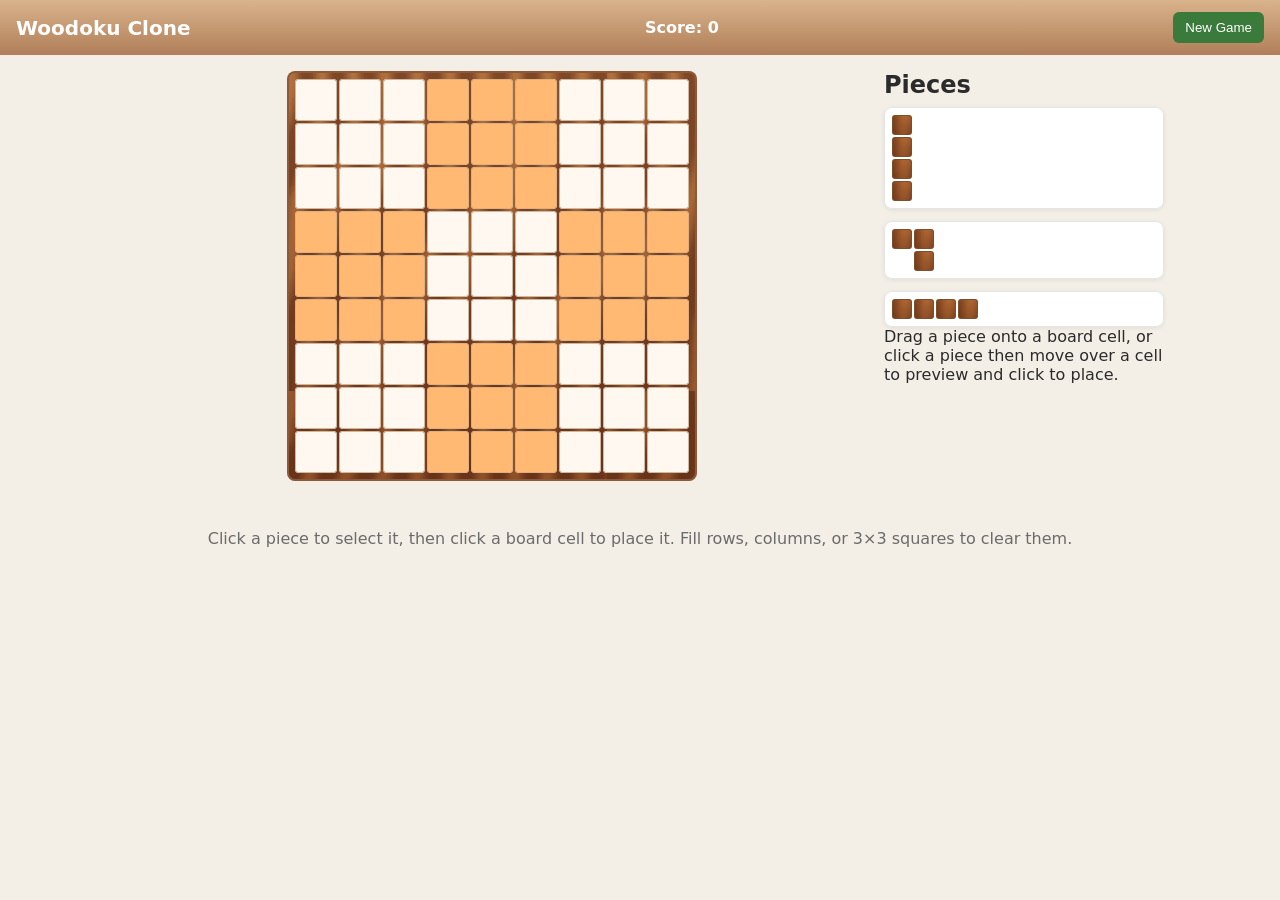
<file: index.html>
<!DOCTYPE html>
<html lang="en">
  <head>
    <meta charset="utf-8" />
    <meta name="viewport" content="width=device-width, initial-scale=1" />
    <title>Woodoku Clone</title>
    <link rel="stylesheet" href="styles.css" />
  </head>
  <body>
    <header class="topbar">
      <h1>Woodoku Clone</h1>
      <div class="scoreboard">Score: <span id="score">0</span></div>
      <button id="resetBtn" class="btn" aria-label="Start a new game">New Game</button>
    </header>

    <main class="layout">
      <section class="board-section">
        <div id="board" class="board" role="grid" aria-label="9x9 board"></div>
      </section>
      <aside class="tray-section">
        <h2>Pieces</h2>
        <div id="tray" class="tray" aria-label="Available pieces"></div>
        <div id="status" class="status" role="status" aria-live="polite"></div>
      </aside>
    </main>

    <footer class="footer">
      <p>Click a piece to select it, then click a board cell to place it. Fill rows, columns, or 3×3 squares to clear them.</p>
    </footer>

    <script src="script.js" defer></script>
  </body>
</html>
</file>
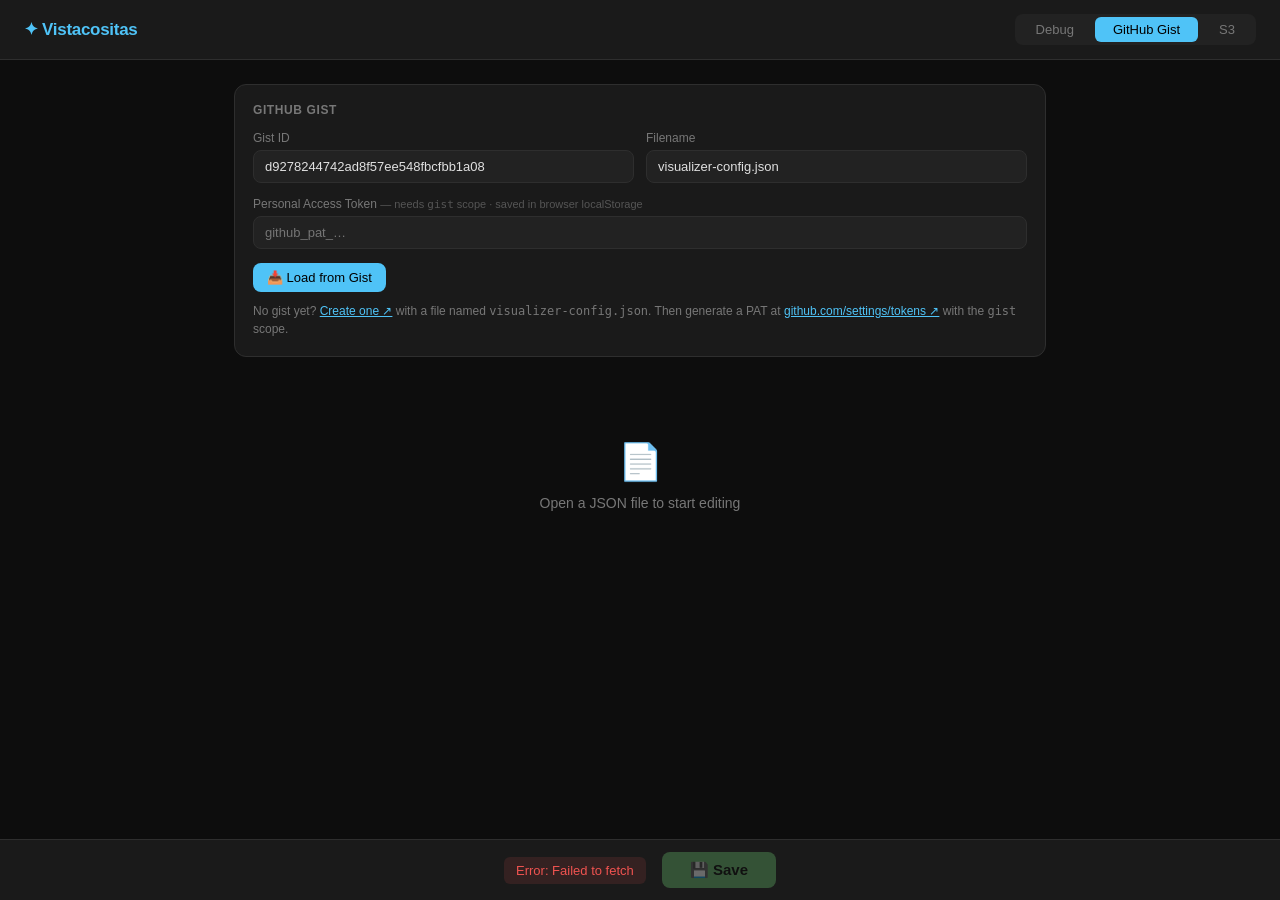
<file: config-editor.html>
<!DOCTYPE html>
<html lang="en">
<head>
  <meta charset="UTF-8">
  <meta name="viewport" content="width=device-width, initial-scale=1.0">
  <title>Vistacositas Config Editor</title>
  <style>
    :root {
      --bg: #0d0d0d;
      --surface: #1a1a1a;
      --surface2: #222;
      --border: #2e2e2e;
      --border-hover: #444;
      --text: #e0e0e0;
      --muted: #777;
      --accent: #4fc3f7;
      --accent-hover: #81d4fa;
      --danger: #ef5350;
      --success: #66bb6a;
      --high: #FF5252;
      --medium: #FFD740;
      --low: #69F0AE;
    }

    * { box-sizing: border-box; margin: 0; padding: 0; }

    body {
      background: var(--bg);
      color: var(--text);
      font-family: -apple-system, BlinkMacSystemFont, 'Segoe UI', Roboto, sans-serif;
      font-size: 14px;
      min-height: 100vh;
      padding-bottom: 72px;
    }

    /* ── Header ── */
    header {
      background: var(--surface);
      border-bottom: 1px solid var(--border);
      padding: 14px 24px;
      display: flex; align-items: center; justify-content: space-between;
      position: sticky; top: 0; z-index: 20;
    }
    .logo { font-size: 17px; font-weight: 700; color: var(--accent); letter-spacing: -0.3px; }
    .mode-toggle { display: flex; background: var(--surface2); border-radius: 8px; padding: 3px; gap: 3px; }
    .mode-btn {
      padding: 5px 18px; border-radius: 6px; border: none; cursor: pointer;
      font-size: 13px; font-weight: 500; transition: all .15s;
      background: transparent; color: var(--muted);
    }
    .mode-btn.active { background: var(--accent); color: #000; }

    /* ── Layout ── */
    .container { max-width: 860px; margin: 0 auto; padding: 24px; }

    /* ── Controls ── */
    .controls-bar {
      display: flex; align-items: center; gap: 12px;
      padding: 14px 16px;
      background: var(--surface); border: 1px solid var(--border); border-radius: 12px;
      margin-bottom: 20px; flex-wrap: wrap;
    }
    .filename { font-size: 13px; color: var(--muted); }

    /* ── Config panels ── */
    .config-panel {
      background: var(--surface); border: 1px solid var(--border); border-radius: 12px;
      padding: 18px; margin-bottom: 20px; display: flex; flex-direction: column; gap: 14px;
    }
    .two-col { display: grid; grid-template-columns: 1fr 1fr; gap: 12px; }

    /* ── URL display box ── */
    .url-box {
      display: flex; align-items: center; gap: 8px;
      background: var(--surface2); border: 1px solid var(--border); border-radius: 8px;
      padding: 8px 12px;
    }
    .url-box code { font-size: 12px; color: var(--accent); flex: 1; word-break: break-all; font-family: 'SF Mono', 'Fira Code', monospace; }
    .url-label { font-size: 11px; color: var(--muted); white-space: nowrap; }

    /* ── Buttons ── */
    .btn {
      display: inline-flex; align-items: center; gap: 6px;
      padding: 7px 14px; border-radius: 8px; border: none; cursor: pointer;
      font-size: 13px; font-weight: 500; transition: all .15s; white-space: nowrap;
    }
    .btn:disabled { opacity: .35; cursor: not-allowed; }
    .btn-primary { background: var(--accent); color: #000; }
    .btn-primary:hover:not(:disabled) { background: var(--accent-hover); }
    .btn-ghost { background: transparent; color: var(--text); border: 1px solid var(--border); }
    .btn-ghost:hover:not(:disabled) { border-color: var(--border-hover); background: var(--surface2); }
    .btn-danger-ghost { background: transparent; color: var(--danger); border: 1px solid transparent; }
    .btn-danger-ghost:hover { border-color: var(--danger); }
    .btn-save { background: var(--success); color: #000; padding: 9px 28px; font-size: 15px; font-weight: 600; }
    .btn-save:hover:not(:disabled) { background: #81c784; }
    .btn-sm { padding: 5px 10px; font-size: 12px; }
    .btn-copy { padding: 4px 10px; font-size: 12px; background: var(--surface); border: 1px solid var(--border); border-radius: 6px; cursor: pointer; color: var(--muted); }
    .btn-copy:hover { color: var(--text); }

    /* ── Settings accordion ── */
    .accordion {
      background: var(--surface); border: 1px solid var(--border); border-radius: 12px;
      overflow: hidden; margin-bottom: 20px;
    }
    .accordion-trigger {
      width: 100%; padding: 13px 16px; background: none; border: none; color: var(--text);
      font-size: 13px; font-weight: 600; cursor: pointer;
      display: flex; align-items: center; justify-content: space-between; text-align: left;
    }
    .accordion-trigger:hover { background: var(--surface2); }
    .accordion-body { display: none; padding: 16px; border-top: 1px solid var(--border); gap: 16px; flex-direction: column; }
    .accordion-body.open { display: flex; }

    /* ── Section header ── */
    .section-header { display: flex; align-items: center; justify-content: space-between; margin-bottom: 14px; }
    .section-label { font-size: 12px; font-weight: 700; text-transform: uppercase; letter-spacing: .6px; color: var(--muted); }
    .count-badge { background: var(--surface2); color: var(--muted); font-size: 12px; padding: 1px 8px; border-radius: 10px; margin-left: 8px; }

    /* ── Item cards ── */
    .items-list { display: flex; flex-direction: column; gap: 10px; }
    .item-card { border-radius: 12px; border: 1px solid var(--border); overflow: hidden; transition: border-color .15s; }
    .item-card:hover { border-color: var(--border-hover); }
    .item-card.disabled { opacity: .4; }
    .item-card.disabled:hover { border-color: var(--border); }
    .card-meta {
      display: flex; align-items: center; gap: 8px; padding: 9px 12px;
      background: rgba(0,0,0,.4); border-bottom: 1px solid var(--border);
      flex-wrap: wrap;
    }
    .type-pill { padding: 2px 9px; border-radius: 4px; font-size: 11px; font-weight: 700; text-transform: uppercase; letter-spacing: .4px; flex-shrink: 0; }
    .pill-image    { background: #0d3460; color: #90caf9; }
    .pill-reminder { background: #2d0d4e; color: #ce93d8; }
    .pill-timer    { background: #3e1000; color: #ffab91; }
    .meta-info { display: flex; gap: 10px; color: var(--muted); font-size: 12px; align-items: center; flex-wrap: wrap; }
    .swatch { width: 12px; height: 12px; border-radius: 3px; border: 1px solid #444; flex-shrink: 0; }
    .card-actions { margin-left: auto; display: flex; gap: 4px; flex-wrap: wrap; }
    @media (max-width: 500px) {
      .card-actions { margin-left: 0; width: 100%; justify-content: flex-end; padding-top: 4px; }
    }

    /* ── Previews ── */
    .preview-reminder { padding: 18px 20px; display: flex; flex-direction: column; gap: 8px; }
    .priority-tag { display: inline-block; padding: 2px 10px; border-radius: 4px; font-size: 11px; font-weight: 700; width: fit-content; }
    .preview-title { font-size: 24px; font-weight: 700; color: #fff; line-height: 1.2; }
    .preview-body  { font-size: 15px; color: #bbb; }
    .preview-image { position: relative; height: 150px; background: #111; overflow: hidden; }
    .preview-image img { width: 100%; height: 100%; object-fit: cover; display: block; }
    .img-placeholder { width: 100%; height: 100%; display: flex; align-items: center; justify-content: center; color: var(--muted); font-size: 13px; }
    .img-caption { position: absolute; bottom: 0; left: 0; right: 0; padding: 10px 14px; background: linear-gradient(transparent, rgba(0,0,0,.75)); color: #fff; font-size: 13px; }
    .preview-timer { padding: 18px 20px; display: flex; flex-direction: column; align-items: center; gap: 6px; }
    .timer-label  { font-size: 14px; color: #bbb; }
    .timer-clock  { font-size: 38px; font-weight: 700; font-family: 'SF Mono', 'Fira Code', monospace; color: #fff; }
    .timer-target { font-size: 11px; color: var(--muted); margin-top: 2px; }

    /* ── Empty / no-file ── */
    .empty    { text-align: center; padding: 56px 24px; color: var(--muted); }
    .empty-icon { font-size: 36px; margin-bottom: 12px; }
    .no-file  { text-align: center; padding: 64px 24px; color: var(--muted); }

    /* ── Forms ── */
    .form-group { display: flex; flex-direction: column; gap: 5px; }
    .form-row   { display: grid; grid-template-columns: 1fr 1fr; gap: 14px; }
    label { font-size: 12px; font-weight: 500; color: var(--muted); }
    .hint { font-size: 11px; color: #555; font-weight: 400; }

    input[type=text], input[type=url], input[type=number], input[type=password],
    input[type=datetime-local], textarea, select {
      background: var(--surface2); border: 1px solid var(--border); color: var(--text);
      border-radius: 8px; padding: 8px 11px; font-size: 13px; outline: none;
      font-family: inherit; transition: border-color .15s; width: 100%;
    }
    input:focus, textarea:focus, select:focus { border-color: var(--accent); }
    textarea { resize: vertical; min-height: 72px; }
    select option { background: var(--surface); }
    .color-row { display: flex; gap: 8px; align-items: center; }
    input[type=color] { width: 36px; height: 36px; padding: 2px 3px; border-radius: 8px; cursor: pointer; border: 1px solid var(--border); background: var(--surface2); flex-shrink: 0; }
    .color-row input[type=text] { flex: 1; }
    .checkbox-label { display: flex; align-items: center; gap: 8px; cursor: pointer; color: var(--text); font-size: 13px; }
    input[type=checkbox] { width: 15px; height: 15px; cursor: pointer; accent-color: var(--accent); }
    .small-hint { font-size: 12px; color: var(--muted); line-height: 1.5; }
    .small-hint a { color: var(--accent); }

    /* ── Emoji picker ── */
    .emoji-trigger {
      background: none; border: none; cursor: pointer; font-size: 15px;
      padding: 0 4px; opacity: .6; transition: opacity .15s; line-height: 1;
    }
    .emoji-trigger:hover { opacity: 1; }
    .label-row { display: flex; align-items: center; gap: 6px; }
    .emoji-popup {
      display: none; position: fixed; z-index: 200;
      background: var(--surface); border: 1px solid var(--border-hover);
      border-radius: 12px; box-shadow: 0 8px 32px rgba(0,0,0,.6);
      width: 320px; overflow: hidden;
    }
    .emoji-popup.open { display: block; }
    .emoji-tabs { display: flex; overflow-x: auto; border-bottom: 1px solid var(--border); padding: 4px 6px; gap: 2px; scrollbar-width: none; }
    .emoji-tabs::-webkit-scrollbar { display: none; }
    .emoji-tab { background: none; border: none; cursor: pointer; font-size: 18px; padding: 5px 7px; border-radius: 6px; opacity: .5; transition: all .1s; flex-shrink: 0; }
    .emoji-tab:hover { opacity: 1; background: var(--surface2); }
    .emoji-tab.active { opacity: 1; background: var(--surface2); }
    .emoji-grid { display: grid; grid-template-columns: repeat(8, 1fr); gap: 2px; padding: 8px; max-height: 220px; overflow-y: auto; }
    .emoji-btn { background: none; border: none; cursor: pointer; font-size: 20px; padding: 5px; border-radius: 6px; text-align: center; transition: background .1s; line-height: 1; }
    .emoji-btn:hover { background: var(--surface2); }

    /* ── Modal ── */
    .overlay { display: none; position: fixed; inset: 0; background: rgba(0,0,0,.65); z-index: 100; align-items: center; justify-content: center; padding: 20px; }
    .overlay.open { display: flex; }
    .modal { background: var(--surface); border-radius: 16px; border: 1px solid var(--border); width: 100%; max-width: 520px; max-height: 92vh; overflow-y: auto; display: flex; flex-direction: column; }
    .modal-sm { max-width: 340px; }
    .modal-head { padding: 18px 20px 14px; border-bottom: 1px solid var(--border); display: flex; align-items: center; justify-content: space-between; }
    .modal-head h2 { font-size: 15px; font-weight: 600; }
    .btn-close { background: none; border: none; color: var(--muted); cursor: pointer; font-size: 18px; line-height: 1; padding: 2px 4px; }
    .btn-close:hover { color: var(--text); }
    .modal-body { padding: 20px; display: flex; flex-direction: column; gap: 14px; flex: 1; }
    .modal-foot { padding: 14px 20px; border-top: 1px solid var(--border); display: flex; justify-content: flex-end; gap: 10px; }
    .type-picker { display: flex; flex-direction: column; gap: 8px; }
    .type-option { display: flex; align-items: center; gap: 14px; padding: 14px 16px; border-radius: 10px; border: 1px solid var(--border); background: var(--surface2); cursor: pointer; transition: all .15s; }
    .type-option:hover { border-color: var(--accent); background: #1a2a33; }
    .type-option-icon  { font-size: 22px; }
    .type-option-label { font-size: 14px; font-weight: 600; }
    .type-option-desc  { font-size: 12px; color: var(--muted); margin-top: 1px; }

    /* ── Save bar ── */
    .save-bar { position: fixed; bottom: 0; left: 0; right: 0; background: var(--surface); border-top: 1px solid var(--border); padding: 12px 24px; display: flex; align-items: center; justify-content: center; gap: 16px; z-index: 20; }
    .status-msg { font-size: 13px; padding: 6px 12px; border-radius: 6px; }
    .status-success { background: rgba(102,187,106,.12); color: var(--success); }
    .status-error   { background: rgba(239,83,80,.12);  color: var(--danger); }
    .status-info    { background: rgba(79,195,247,.12); color: var(--accent); }
    .unsaved-badge { font-size: 13px; color: #ffb300; background: rgba(255,179,0,.12); padding: 6px 12px; border-radius: 6px; display: none; }
    .unsaved-badge.visible { display: inline-block; }
  </style>
</head>
<body>

<header>
  <span class="logo">✦ Vistacositas</span>
  <div class="mode-toggle">
    <button class="mode-btn active" id="btn-debug"      onclick="setMode('debug')">Debug</button>
    <button class="mode-btn"        id="btn-gist"       onclick="setMode('gist')">GitHub Gist</button>
    <button class="mode-btn"        id="btn-s3"         onclick="setMode('s3')">S3</button>
  </div>
</header>

<div class="container">

  <!-- Debug controls -->
  <div class="controls-bar" id="debug-controls">
    <button class="btn btn-primary" onclick="loadLocalFile()">📂 Open JSON file</button>
    <span class="filename" id="debug-filename">No file selected</span>
  </div>

  <!-- Gist controls -->
  <div id="gist-controls" style="display:none">
    <div class="config-panel">
      <div class="section-label">GitHub Gist</div>
      <div class="two-col">
        <div class="form-group">
          <label>Gist ID</label>
          <input type="text" id="gist-id" placeholder="e.g. a1b2c3d4e5f6…" oninput="saveGistPrefs()">
        </div>
        <div class="form-group">
          <label>Filename</label>
          <input type="text" id="gist-filename" placeholder="visualizer-config.json" oninput="saveGistPrefs()">
        </div>
      </div>
      <div class="form-group">
        <label>Personal Access Token <span class="hint">— needs <code>gist</code> scope · saved in browser localStorage</span></label>
        <input type="password" id="gist-pat" placeholder="github_pat_…" autocomplete="new-password" oninput="saveGistPrefs()">
      </div>
      <div style="display:flex; gap:10px; align-items:center; flex-wrap:wrap">
        <button class="btn btn-primary" onclick="loadGist()">📥 Load from Gist</button>
        <span class="small-hint">
          No gist yet?
          <a href="https://gist.github.com" target="_blank">Create one ↗</a> with a file named <code>visualizer-config.json</code>.
          Then generate a PAT at
          <a href="https://github.com/settings/tokens/new?scopes=gist" target="_blank">github.com/settings/tokens ↗</a>
          with the <code>gist</code> scope.
        </span>
      </div>
      <!-- Raw URL (shown after load) -->
      <div id="gist-url-row" style="display:none">
        <label style="margin-bottom:6px;display:block">App config URL — paste this into <code>AppConstants.kt</code></label>
        <div class="url-box">
          <code id="gist-raw-url"></code>
          <button class="btn-copy" onclick="copyUrl()">Copy</button>
        </div>
      </div>
    </div>
  </div>

  <!-- S3 controls -->
  <div id="s3-controls" style="display:none">
    <div class="config-panel">
      <div class="section-label">Amazon S3</div>
      <div class="two-col">
        <div class="form-group"><label>Bucket</label><input type="text" id="s3-bucket" placeholder="my-bucket"></div>
        <div class="form-group"><label>Region</label><input type="text" id="s3-region" placeholder="eu-west-1"></div>
        <div class="form-group"><label>Access Key ID</label><input type="text" id="s3-key-id" placeholder="AKIA…" autocomplete="off"></div>
        <div class="form-group"><label>Secret Access Key</label><input type="password" id="s3-secret" placeholder="••••••••" autocomplete="new-password"></div>
        <div class="form-group" style="grid-column:span 2"><label>File Key</label><input type="text" id="s3-file-key" placeholder="visualizer-config.json"></div>
      </div>
      <div style="display:flex; gap:12px; align-items:center; flex-wrap:wrap">
        <button class="btn btn-primary" onclick="loadS3()">📥 Load from S3</button>
        <span class="small-hint">Credentials kept in memory only. Bucket must have CORS enabled for PUT/GET. <a href="https://docs.aws.amazon.com/AmazonS3/latest/userguide/enabling-cors-examples.html" target="_blank">CORS setup ↗</a></span>
      </div>
    </div>
  </div>

  <!-- No file loaded -->
  <div id="no-file" class="no-file">
    <div class="empty-icon">📄</div>
    <p>Open a JSON file to start editing</p>
  </div>

  <!-- Main content -->
  <div id="content" style="display:none">

    <!-- Settings -->
    <div class="accordion">
      <button class="accordion-trigger" onclick="toggleAccordion()">
        <span>⚙ Global Settings</span>
        <span id="acc-arrow">▼</span>
      </button>
      <div class="accordion-body" id="acc-body">
        <div class="form-row">
          <div class="form-group">
            <label>Default Duration (seconds)</label>
            <input type="number" id="s-duration" min="1" max="3600" oninput="collectSettings()">
          </div>
          <div class="form-group">
            <label>Background Color</label>
            <div class="color-row">
              <input type="color" id="s-bg-picker" oninput="syncPicker('s-bg-picker','s-bg-text')">
              <input type="text"  id="s-bg-text"   oninput="syncText('s-bg-text','s-bg-picker')" placeholder="#000000">
            </div>
          </div>
        </div>
      </div>
    </div>

    <!-- Items -->
    <div class="section-header">
      <div>
        <span class="section-label">Items</span>
        <span class="count-badge" id="count">0</span>
      </div>
      <button class="btn btn-primary" onclick="openTypePicker()">+ Add Item</button>
    </div>
    <div id="items-list" class="items-list"></div>

  </div>
</div>

<!-- Save bar -->
<div class="save-bar">
  <span id="status-msg"></span>
  <span id="unsaved-badge" class="unsaved-badge">● Unsaved changes</span>
  <button class="btn btn-save" id="save-btn" disabled onclick="save()">💾 Save</button>
</div>

<!-- Type picker modal -->
<div class="overlay" id="type-modal">
  <div class="modal modal-sm">
    <div class="modal-head">
      <h2>Add Item</h2>
      <button class="btn-close" onclick="closeTypePicker()">✕</button>
    </div>
    <div class="modal-body">
      <div class="type-picker">
        <div class="type-option" onclick="openItemModal('reminder')">
          <span class="type-option-icon">💬</span>
          <div><div class="type-option-label">Reminder</div><div class="type-option-desc">Title, body text and priority level</div></div>
        </div>
        <div class="type-option" onclick="openItemModal('image')">
          <span class="type-option-icon">🖼</span>
          <div><div class="type-option-label">Image</div><div class="type-option-desc">Full-screen photo with optional caption</div></div>
        </div>
        <div class="type-option" onclick="openItemModal('timer')">
          <span class="type-option-icon">⏱</span>
          <div><div class="type-option-label">Timer</div><div class="type-option-desc">Countdown to a target date and time</div></div>
        </div>
      </div>
    </div>
  </div>
</div>

<!-- Item add/edit modal -->
<div class="overlay" id="item-modal">
  <div class="modal">
    <div class="modal-head">
      <h2 id="item-modal-title">Add Item</h2>
      <button class="btn-close" onclick="closeItemModal()">✕</button>
    </div>
    <div class="modal-body" id="item-modal-body"></div>
    <div class="modal-foot">
      <button class="btn btn-ghost" onclick="closeItemModal()">Cancel</button>
      <button class="btn btn-primary" onclick="submitItem()">Save Item</button>
    </div>
  </div>
</div>

<!-- Emoji picker popup -->
<div id="emoji-popup" class="emoji-popup">
  <div class="emoji-tabs" id="emoji-tabs"></div>
  <div class="emoji-grid" id="emoji-grid"></div>
</div>

<script src="https://sdk.amazonaws.com/js/aws-sdk-2.1691.0.min.js"></script>
<script>
// ─── Saved credentials ────────────────────────────────────────────────────────
const SAVED_GIST_ID       = 'd9278244742ad8f57ee548fbcfbb1a08';
const SAVED_GIST_FILENAME = 'visualizer-config.json';
const SAVED_GIST_PAT      = '';

// ─── State ────────────────────────────────────────────────────────────────────
let config     = null;
let mode       = 'gist';
let fileHandle = null;
let editIdx    = null;
let editType   = null;
let dirty      = false;

// ─── Mode ─────────────────────────────────────────────────────────────────────
function setMode(m) {
  mode = m; config = null; fileHandle = null;
  ['debug','gist','s3'].forEach(id => {
    document.getElementById('btn-' + id).classList.toggle('active', id === m);
    document.getElementById(id + '-controls').style.display = id === m ? (m === 'debug' ? 'flex' : 'block') : 'none';
  });
  if (m === 'gist') loadGistPrefs();
  renderAll();
}

// ─── Debug ────────────────────────────────────────────────────────────────────
async function loadLocalFile() {
  if (!window.showOpenFilePicker) {
    const input = document.createElement('input');
    input.type = 'file'; input.accept = '.json';
    input.onchange = async () => {
      config = JSON.parse(await input.files[0].text());
      document.getElementById('debug-filename').textContent = input.files[0].name + ' (save = download)';
      renderAll(); status('Loaded: ' + input.files[0].name, 'success');
    };
    input.click(); return;
  }
  try {
    [fileHandle] = await window.showOpenFilePicker({ types: [{ description: 'JSON', accept: { 'application/json': ['.json'] } }] });
    const file = await fileHandle.getFile();
    config = JSON.parse(await file.text());
    document.getElementById('debug-filename').textContent = file.name;
    renderAll(); status('Loaded: ' + file.name, 'success');
  } catch (e) { if (e.name !== 'AbortError') status('Error: ' + e.message, 'error'); }
}

async function saveLocal() {
  const json = JSON.stringify(buildConfig(), null, 2);
  if (fileHandle) {
    const w = await fileHandle.createWritable();
    await w.write(json); await w.close();
    clearDirty(); status('Saved ✓', 'success');
  } else {
    const a = document.createElement('a');
    a.href = URL.createObjectURL(new Blob([json], { type: 'application/json' }));
    a.download = 'visualizer-config.json'; a.click();
    status('Downloaded — replace the original file manually', 'info');
  }
}

// ─── GitHub Gist ──────────────────────────────────────────────────────────────
function gistHeaders() {
  const pat = document.getElementById('gist-pat').value.trim();
  const h = { 'Accept': 'application/vnd.github+json', 'X-GitHub-Api-Version': '2022-11-28' };
  if (pat) h['Authorization'] = 'Bearer ' + pat;
  return h;
}

function gistFilename() {
  return document.getElementById('gist-filename').value.trim() || 'visualizer-config.json';
}

async function loadGist() {
  const id = document.getElementById('gist-id').value.trim();
  if (!id) { status('Enter a Gist ID', 'error'); return; }
  status('Loading from Gist…', 'info');
  try {
    const res  = await fetch(`https://api.github.com/gists/${id}`, { headers: gistHeaders() });
    if (!res.ok) throw new Error(`GitHub API: ${res.status} ${res.statusText}`);
    const data = await res.json();
    const fn   = gistFilename();
    const file = data.files[fn];
    if (!file) throw new Error(`File "${fn}" not found in gist. Files: ${Object.keys(data.files).join(', ')}`);

    config = JSON.parse(file.content);
    const rawUrl = `https://gist.githubusercontent.com/${data.owner.login}/${id}/raw/${fn}`;
    document.getElementById('gist-raw-url').textContent = rawUrl;
    document.getElementById('gist-url-row').style.display = 'block';
    renderAll(); status('Loaded from Gist ✓', 'success');
  } catch (e) { status('Error: ' + e.message, 'error'); }
}

async function saveGist() {
  const id  = document.getElementById('gist-id').value.trim();
  const pat = document.getElementById('gist-pat').value.trim();
  if (!id)  { status('Enter a Gist ID', 'error'); return; }
  if (!pat) { status('A Personal Access Token is required to save', 'error'); return; }
  status('Saving to Gist…', 'info');
  try {
    const body = { files: { [gistFilename()]: { content: JSON.stringify(buildConfig(), null, 2) } } };
    const res  = await fetch(`https://api.github.com/gists/${id}`, {
      method: 'PATCH',
      headers: { ...gistHeaders(), 'Content-Type': 'application/json' },
      body: JSON.stringify(body)
    });
    if (!res.ok) throw new Error(`GitHub API: ${res.status} ${res.statusText}`);
    clearDirty(); status('Saved to Gist ✓', 'success');
  } catch (e) { status('Error: ' + e.message, 'error'); }
}

function saveGistPrefs() {
  localStorage.setItem('gist-id',       document.getElementById('gist-id').value);
  localStorage.setItem('gist-filename', document.getElementById('gist-filename').value);
  localStorage.setItem('gist-pat',      document.getElementById('gist-pat').value);
}
function loadGistPrefs() {
  document.getElementById('gist-id').value       = localStorage.getItem('gist-id')       || SAVED_GIST_ID;
  document.getElementById('gist-filename').value = localStorage.getItem('gist-filename') || SAVED_GIST_FILENAME;
  document.getElementById('gist-pat').value      = localStorage.getItem('gist-pat')      || SAVED_GIST_PAT;
}

function copyUrl() {
  navigator.clipboard.writeText(document.getElementById('gist-raw-url').textContent)
    .then(() => status('URL copied to clipboard', 'success'));
}

// ─── S3 ───────────────────────────────────────────────────────────────────────
function s3Client() {
  AWS.config.update({
    accessKeyId:     document.getElementById('s3-key-id').value,
    secretAccessKey: document.getElementById('s3-secret').value,
    region:          document.getElementById('s3-region').value
  });
  return new AWS.S3();
}

async function loadS3() {
  const bucket = document.getElementById('s3-bucket').value.trim();
  const key    = document.getElementById('s3-file-key').value.trim();
  if (!bucket || !key) { status('Fill in Bucket and File Key', 'error'); return; }
  status('Loading from S3…', 'info');
  try {
    const data = await s3Client().getObject({ Bucket: bucket, Key: key }).promise();
    config = JSON.parse(data.Body.toString());
    renderAll(); status('Loaded from S3 ✓', 'success');
  } catch (e) { status('S3 error: ' + e.message, 'error'); }
}

async function saveS3() {
  const bucket = document.getElementById('s3-bucket').value.trim();
  const key    = document.getElementById('s3-file-key').value.trim();
  status('Saving to S3…', 'info');
  try {
    await s3Client().putObject({
      Bucket: bucket, Key: key,
      Body: JSON.stringify(buildConfig(), null, 2),
      ContentType: 'application/json'
    }).promise();
    clearDirty(); status('Saved to S3 ✓', 'success');
  } catch (e) { status('S3 error: ' + e.message, 'error'); }
}

// ─── Dirty tracking ───────────────────────────────────────────────────────────
function markDirty() {
  dirty = true;
  document.getElementById('unsaved-badge').classList.add('visible');
}
function clearDirty() {
  dirty = false;
  document.getElementById('unsaved-badge').classList.remove('visible');
}

// ─── Save dispatcher ──────────────────────────────────────────────────────────
async function save() {
  collectSettings();
  if (mode === 'debug') await saveLocal();
  else if (mode === 'gist') await saveGist();
  else await saveS3();
}

function buildConfig() {
  return { schemaVersion: config.schemaVersion || 1, settings: config.settings, items: config.items };
}

// ─── Settings ─────────────────────────────────────────────────────────────────
function populateSettings() {
  const s = config.settings || {};
  document.getElementById('s-duration').value = s.defaultDurationSeconds ?? 15;
  const bg = s.backgroundColor || '#000000';
  document.getElementById('s-bg-text').value   = bg;
  document.getElementById('s-bg-picker').value = bg;
}

function collectSettings() {
  config.settings = {
    defaultDurationSeconds: parseInt(document.getElementById('s-duration').value) || 15,
    backgroundColor: document.getElementById('s-bg-text').value || '#000000'
  };
  if (config) markDirty();
}

function toggleAccordion() {
  const body = document.getElementById('acc-body');
  body.classList.toggle('open');
  document.getElementById('acc-arrow').textContent = body.classList.contains('open') ? '▲' : '▼';
}

function syncPicker(pickerId, textId) { document.getElementById(textId).value = document.getElementById(pickerId).value; collectSettings(); }
function syncText(textId, pickerId)   { const v = document.getElementById(textId).value; if (/^#[0-9A-Fa-f]{6}$/.test(v)) document.getElementById(pickerId).value = v; collectSettings(); }

// ─── Render ───────────────────────────────────────────────────────────────────
function renderAll() {
  const loaded = config !== null;
  document.getElementById('no-file').style.display  = loaded ? 'none'  : 'block';
  document.getElementById('content').style.display  = loaded ? 'block' : 'none';
  document.getElementById('save-btn').disabled      = !loaded;
  if (loaded) { populateSettings(); renderItems(); }
}

function renderItems() {
  const list  = document.getElementById('items-list');
  const items = config.items || [];
  document.getElementById('count').textContent = items.length;
  if (!items.length) {
    list.innerHTML = `<div class="empty"><div class="empty-icon">📋</div><p>No items yet. Click "Add Item" to get started.</p></div>`;
    return;
  }
  list.innerHTML = items.map((item, i) => cardHtml(item, i)).join('');
}

function cardHtml(item, i) {
  const bg  = item.backgroundColor || config.settings?.backgroundColor || '#000000';
  const dur = item.durationSeconds ? item.durationSeconds + 's' : (config.settings?.defaultDurationSeconds ?? 15) + 's (default)';
  const pillClass = { image:'pill-image', reminder:'pill-reminder', timer:'pill-timer' }[item.type] || 'pill-reminder';
  const isDisabled = !!item.disabled;
  return `
    <div class="item-card${isDisabled ? ' disabled' : ''}">
      <div class="card-meta">
        <span class="type-pill ${pillClass}">${item.type}</span>
        <span class="meta-info">
          <span>⏱ ${dur}</span>
          <span>· ${h(item.id)}</span>
          <span class="swatch" style="background:${h(bg)}" title="${h(bg)}"></span>
          ${isDisabled ? '<span style="color:var(--muted)">· disabled</span>' : ''}
        </span>
        <div class="card-actions">
          <button class="btn btn-ghost btn-sm" onclick="move(${i},-1)">↑</button>
          <button class="btn btn-ghost btn-sm" onclick="move(${i},1)">↓</button>
          <button class="btn btn-ghost btn-sm" onclick="toggleDisabled(${i})" title="${isDisabled ? 'Enable' : 'Disable'}">${isDisabled ? '✓ Enable' : '⊘ Disable'}</button>
          <button class="btn btn-ghost btn-sm" onclick="openItemModal(null,${i})">✏ Edit</button>
          <button class="btn btn-danger-ghost btn-sm" onclick="del(${i})">🗑</button>
        </div>
      </div>
      <div style="background:${h(bg)}">${previewHtml(item)}</div>
    </div>`;
}

function previewHtml(item) {
  if (item.type === 'reminder') {
    const colors = { high:'#FF5252', medium:'#FFD740', low:'#69F0AE' };
    const p = item.priority || 'medium';
    return `<div class="preview-reminder">
      <span class="priority-tag" style="background:${colors[p]||colors.medium};color:#000">${p.toUpperCase()}</span>
      <div class="preview-title">${h(item.title||'')}</div>
      ${item.body ? `<div class="preview-body">${h(item.body)}</div>` : ''}
    </div>`;
  }
  if (item.type === 'image') {
    return `<div class="preview-image">
      ${item.url
        ? `<img src="${ha(item.url)}" alt="" onerror="this.parentElement.innerHTML='<div class=\\'img-placeholder\\'>⚠ Could not load image</div>'">`
        : '<div class="img-placeholder">No URL set</div>'}
      ${item.caption ? `<div class="img-caption">${h(item.caption)}</div>` : ''}
      ${item.visualEffect && item.visualEffect !== 'none' ? `<div style="position:absolute;top:6px;right:8px;background:rgba(0,0,0,.6);color:#fff;font-size:11px;padding:2px 8px;border-radius:4px">✨ ${h(item.visualEffect)}</div>` : ''}
    </div>`;
  }
  if (item.type === 'timer') {
    const rem = remaining(item.targetDatetime);
    const fc  = item.flashColor || '#FF5252';
    return `<div class="preview-timer">
      <div class="timer-label">${h(item.label||'')}</div>
      <div class="timer-clock" style="${rem===null?'color:'+fc:''}">
        ${rem === null ? '+' + elapsed(item.targetDatetime) : rem}
      </div>
      <div class="timer-target">${h(item.targetDatetime||'')} · local time</div>
    </div>`;
  }
  return '';
}

function remaining(dt) { if (!dt) return null; const d = new Date(dt)-Date.now(); return d<=0?null:fmt(d); }
function elapsed(dt)   { if (!dt) return '00:00:00'; return fmt(Math.max(0,Date.now()-new Date(dt))); }
function fmt(ms)       { const s=Math.floor(ms/1000); return `${pad(Math.floor(s/3600))}:${pad(Math.floor(s%3600/60))}:${pad(s%60)}`; }
function pad(n)        { return String(n).padStart(2,'0'); }

// ─── CRUD ─────────────────────────────────────────────────────────────────────
function move(i, dir) {
  const j = i + dir;
  if (j < 0 || j >= config.items.length) return;
  [config.items[i], config.items[j]] = [config.items[j], config.items[i]];
  markDirty(); renderItems();
}
function del(i) { if (!confirm('Delete this item?')) return; config.items.splice(i,1); markDirty(); renderItems(); }
function toggleDisabled(i) { config.items[i].disabled = !config.items[i].disabled; markDirty(); renderItems(); }

// ─── Modals ───────────────────────────────────────────────────────────────────
function openTypePicker()  { document.getElementById('type-modal').classList.add('open'); }
function closeTypePicker() { document.getElementById('type-modal').classList.remove('open'); }

function openItemModal(type, idx) {
  closeTypePicker();
  editIdx  = idx ?? null;
  editType = type ?? config.items[idx].type;
  const item = idx != null ? config.items[idx] : null;
  document.getElementById('item-modal-title').textContent = item ? 'Edit ' + cap(editType) : 'Add ' + cap(editType);
  document.getElementById('item-modal-body').innerHTML = formHtml(editType, item);
  document.getElementById('item-modal').classList.add('open');
}
function closeItemModal() { document.getElementById('item-modal').classList.remove('open'); editIdx=null; editType=null; }

function formHtml(type, item) {
  const v  = item || {};
  const bg = v.backgroundColor || '';
  const defBg = config.settings?.backgroundColor || '#000000';
  const common = `
    <div class="form-row">
      <div class="form-group">
        <label>ID</label>
        <input type="text" id="f-id" value="${ha(v.id||genId(type))}" placeholder="unique-id">
      </div>
      <div class="form-group">
        <label>Duration (seconds) <span class="hint">— leave empty for default</span></label>
        <input type="number" id="f-dur" value="${v.durationSeconds||''}" min="1" placeholder="${config.settings?.defaultDurationSeconds??15}">
      </div>
    </div>
    <div class="form-group">
      <label>Background Color <span class="hint">— leave empty to inherit global setting</span></label>
      <div class="color-row">
        <input type="color" id="f-bg-p" value="${ha(bg||defBg)}" oninput="document.getElementById('f-bg').value=this.value">
        <input type="text"  id="f-bg"   value="${ha(bg)}" placeholder="e.g. #1A237E" oninput="if(/^#[0-9A-Fa-f]{6}$/.test(this.value))document.getElementById('f-bg-p').value=this.value">
      </div>
    </div>
    <div class="form-group">
      <label class="checkbox-label">
        <input type="checkbox" id="f-disabled" ${v.disabled ? 'checked' : ''}> Disabled <span class="hint">— item will be skipped in the app</span>
      </label>
    </div>`;

  if (type === 'reminder') {
    const p = v.priority||'medium';
    return common + `
      <div class="form-group">
        <div class="label-row"><label>Title</label><button type="button" class="emoji-trigger" onclick="openEmojiPicker('f-title',this)" title="Insert emoji">😊</button></div>
        <input type="text" id="f-title" value="${ha(v.title||'')}" placeholder="Reminder title">
      </div>
      <div class="form-group">
        <div class="label-row"><label>Body <span class="hint">— optional</span></label><button type="button" class="emoji-trigger" onclick="openEmojiPicker('f-body',this)" title="Insert emoji">😊</button></div>
        <textarea id="f-body" placeholder="Additional details…">${h(v.body||'')}</textarea>
      </div>
      <div class="form-group"><label>Priority</label>
        <select id="f-priority">
          <option value="high"   ${p==='high'  ?'selected':''}>High</option>
          <option value="medium" ${p==='medium'?'selected':''}>Medium</option>
          <option value="low"    ${p==='low'   ?'selected':''}>Low</option>
        </select>
      </div>`;
  }
  if (type === 'image') {
    const ve = v.visualEffect || 'none';
    return common + `
      <div class="form-group"><label>Image URL</label><input type="url" id="f-url" value="${ha(v.url||'')}" placeholder="https://…"></div>
      <div class="form-group"><label>Caption <span class="hint">— optional</span></label><input type="text" id="f-caption" value="${ha(v.caption||'')}" placeholder="Caption text"></div>
      <div class="form-group"><label>Visual Effect</label>
        <select id="f-visual-effect">
          <option value="none"     ${ve==='none'    ?'selected':''}>None</option>
          <option value="kenburns" ${ve==='kenburns'?'selected':''}>Ken Burns</option>
        </select>
      </div>`;
  }
  if (type === 'timer') {
    const fc  = v.flashColor||'#FF5252';
    const foe = v.flashOnExpiry !== false;
    return common + `
      <div class="form-group"><label>Label</label><input type="text" id="f-label" value="${ha(v.label||'')}" placeholder="Sprint ends in"></div>
      <div class="form-group">
        <label>Target Date & Time <span class="hint">— local time</span></label>
        <input type="datetime-local" id="f-dt" value="${ha(v.targetDatetime||'')}" step="1">
      </div>
      <div class="form-row">
        <div class="form-group"><label>Flash Color</label>
          <div class="color-row">
            <input type="color" id="f-fc-p" value="${ha(fc)}" oninput="document.getElementById('f-fc').value=this.value">
            <input type="text"  id="f-fc"   value="${ha(fc)}" oninput="if(/^#[0-9A-Fa-f]{6}$/.test(this.value))document.getElementById('f-fc-p').value=this.value">
          </div>
        </div>
        <div class="form-group"><label>&nbsp;</label>
          <label class="checkbox-label" style="padding-top:8px">
            <input type="checkbox" id="f-foe" ${foe?'checked':''}> Flash on expiry
          </label>
        </div>
      </div>`;
  }
  return '';
}

function submitItem() {
  const id  = document.getElementById('f-id').value.trim();
  const dur = document.getElementById('f-dur').value;
  const bg  = document.getElementById('f-bg').value.trim();
  if (!id) { alert('ID is required'); return; }

  let item = { type: editType, id };
  if (dur) item.durationSeconds = parseInt(dur);
  if (bg)  item.backgroundColor = bg;
  item.disabled = document.getElementById('f-disabled').checked;

  if (editType === 'reminder') {
    const title = document.getElementById('f-title').value.trim();
    if (!title) { alert('Title is required'); return; }
    item.title = title;
    const body = document.getElementById('f-body').value.trim();
    if (body) item.body = body;
    item.priority = document.getElementById('f-priority').value;
  }
  if (editType === 'image') {
    const url = document.getElementById('f-url').value.trim();
    if (!url) { alert('URL is required'); return; }
    item.url = url;
    const cap = document.getElementById('f-caption').value.trim();
    if (cap) item.caption = cap;
    item.visualEffect = document.getElementById('f-visual-effect').value;
  }
  if (editType === 'timer') {
    const label = document.getElementById('f-label').value.trim();
    if (!label) { alert('Label is required'); return; }
    item.label = label;
    let dt = document.getElementById('f-dt').value;
    if (!dt) { alert('Target date/time is required'); return; }
    if (/^\d{4}-\d{2}-\d{2}T\d{2}:\d{2}$/.test(dt)) dt += ':00';
    item.targetDatetime = dt;
    item.flashColor    = document.getElementById('f-fc').value || '#FF5252';
    item.flashOnExpiry = document.getElementById('f-foe').checked;
  }

  if (editIdx === null) config.items.push(item);
  else                  config.items[editIdx] = item;
  markDirty(); closeItemModal(); renderItems();
}

// ─── Emoji picker ─────────────────────────────────────────────────────────────
const EMOJI_CATS = [
  { icon:'😀', emojis:'😀 😃 😄 😁 😆 😅 🤣 😂 🙂 😊 😇 🥰 😍 🤩 😘 😋 😜 🤪 😎 🤓 🧐 😏 😒 🙄 😬 😌 😔 😪 😴 😷 🤒 🤕 😵 🤯 🥳 🤠 😕 😟 😮 😲 😳 🥺 😦 😧 😨 😢 😭 😱 😤 😡 🤬 😈 👿 💀 💩 🤡 👻' },
  { icon:'👍', emojis:'👋 🤚 ✋ 👌 ✌️ 🤞 🤟 🤘 🤙 👈 👉 👆 👇 ☝️ 👍 👎 ✊ 👊 👏 🙌 🤝 🙏 💪 ✍️ 🫶 ❤️‍🔥' },
  { icon:'❤️', emojis:'❤️ 🧡 💛 💚 💙 💜 🖤 🤍 🤎 💔 💕 💞 💓 💗 💖 💘 💝 💟 ❣️ 💯 ✅ ❌ ⭐ 🌟 ✨ 💫 🔥 💥 ❄️ 🌈 💤 💬 🗨️' },
  { icon:'🐶', emojis:'🐶 🐱 🐭 🐹 🐰 🦊 🐻 🐼 🐨 🐯 🦁 🐮 🐷 🐸 🐵 🐔 🐧 🐦 🦆 🦅 🦉 🦇 🐺 🐗 🐴 🦄 🐝 🐛 🦋 🐌 🐞 🐜 🌸 🌺 🌻 🌹 🌷 🍀 🌿 🍁 🌊 🌙 ☀️ ⛅ ⚡ 🌈 ❄️' },
  { icon:'🍕', emojis:'🍕 🍔 🌮 🌯 🍟 🍿 🍣 🍜 🍝 🍛 🍲 🥗 🥘 🍱 🍙 🍚 🥡 🍦 🍩 🍪 🎂 🍰 🧁 🍫 🍬 🍭 🍺 🍻 🥂 🍷 ☕ 🧋 🥤 🧃 🍵 🥐 🥖 🧇 🥞 🥓 🍳 🥚 🧀' },
  { icon:'⚽', emojis:'⚽ 🏀 🏈 ⚾ 🎾 🏐 🎱 🏓 🏸 🥊 🥋 🎯 🎳 🏹 🎣 🤿 🎽 🛹 🛷 ⛸️ 🥌 🎿 🏆 🥇 🥈 🥉 🏅 🎖️ 🎮 🕹️ 🎲 🎭 🎨 🎬 🎤 🎧 🎵 🎶 🎸 🎹 🥁 🎺 🎻' },
  { icon:'✈️', emojis:'✈️ 🚗 🚕 🚙 🚌 🚎 🏎️ 🚓 🚑 🚒 🛻 🚚 🛵 🚲 🛴 🚂 🚢 🛳️ ⛵ 🚁 🛸 🚀 🏠 🏡 🏢 🏥 🏦 🏨 🏪 🏫 🗼 🗽 ⛪ 🏰 🗺️ 🌍 🌎 🌏 🌐' },
  { icon:'💡', emojis:'💡 🔦 📱 💻 🖥️ ⌨️ 🖱️ 💾 💿 📷 📸 🎥 📞 ☎️ 📺 📻 🔋 🔌 🔒 🔓 🔑 🗝️ 🔨 🪓 🔧 🔩 ⚙️ 🧰 💊 🩺 🩹 🏥 💉 🧪 🔬 🔭 📚 📖 📝 ✏️ 📌 📍 📎 ✂️ 🗓️ 📅 🕐 ⏰ ⌛ ⏳ 💰 💳' },
];

let emojiTargetId  = null;
let emojiActiveCat = 0;

function openEmojiPicker(targetId, triggerEl) {
  emojiTargetId = targetId;
  const popup = document.getElementById('emoji-popup');

  // Build tabs once
  const tabs = document.getElementById('emoji-tabs');
  if (!tabs.children.length) {
    EMOJI_CATS.forEach((cat, i) => {
      const btn = document.createElement('button');
      btn.className = 'emoji-tab' + (i === 0 ? ' active' : '');
      btn.textContent = cat.icon;
      btn.onclick = () => selectEmojiCat(i);
      tabs.appendChild(btn);
    });
  }

  selectEmojiCat(emojiActiveCat);

  // Position to the right of the trigger button, vertically centered on it
  const rect = triggerEl.getBoundingClientRect();
  const popupWidth = 320;
  const popupHeight = 280;
  let left = rect.right + window.scrollX + 8;
  let top  = rect.top  + window.scrollY - popupHeight / 2;
  // Clamp so it never goes off-screen
  if (left + popupWidth > window.innerWidth)  left = rect.left + window.scrollX - popupWidth - 8;
  if (top < window.scrollY)                   top  = window.scrollY + 8;
  if (top + popupHeight > window.scrollY + window.innerHeight) top = window.scrollY + window.innerHeight - popupHeight - 8;
  popup.style.top  = top  + 'px';
  popup.style.left = left + 'px';
  popup.classList.add('open');
}

function selectEmojiCat(idx) {
  emojiActiveCat = idx;
  document.querySelectorAll('.emoji-tab').forEach((t,i) => t.classList.toggle('active', i === idx));
  const grid = document.getElementById('emoji-grid');
  grid.innerHTML = EMOJI_CATS[idx].emojis.split(' ').map(e =>
    `<button class="emoji-btn" onclick="insertEmoji('${e}')">${e}</button>`
  ).join('');
}

function insertEmoji(emoji) {
  const el = document.getElementById(emojiTargetId);
  if (!el) return;
  const start = el.selectionStart ?? el.value.length;
  const end   = el.selectionEnd   ?? el.value.length;
  el.value = el.value.slice(0, start) + emoji + el.value.slice(end);
  el.selectionStart = el.selectionEnd = start + emoji.length;
  el.focus();
}

function closeEmojiPicker() { document.getElementById('emoji-popup').classList.remove('open'); }

document.addEventListener('click', e => {
  const popup   = document.getElementById('emoji-popup');
  if (!popup.classList.contains('open')) return;
  if (!popup.contains(e.target) && !e.target.classList.contains('emoji-trigger')) closeEmojiPicker();
});

// ─── Utils ────────────────────────────────────────────────────────────────────
function genId(type) { return `${({reminder:'rem',image:'img',timer:'tmr'}[type]||'item')}-${String(Date.now()).slice(-4)}`; }
function cap(s) { return s.charAt(0).toUpperCase() + s.slice(1); }
function h(s)   { return String(s).replace(/&/g,'&amp;').replace(/</g,'&lt;').replace(/>/g,'&gt;'); }
function ha(s)  { return String(s).replace(/"/g,'&quot;').replace(/'/g,'&#39;'); }

let _st = null;
function status(msg, type) {
  const el = document.getElementById('status-msg');
  el.textContent = msg; el.className = 'status-msg status-' + type;
  clearTimeout(_st); _st = setTimeout(() => { el.textContent = ''; el.className = 'status-msg'; }, 5000);
}

document.getElementById('type-modal').addEventListener('click', e => { if (e.target===e.currentTarget) closeTypePicker(); });
document.getElementById('item-modal').addEventListener('click', e => { if (e.target===e.currentTarget) closeItemModal(); });

// Start in Gist mode and auto-load
setMode('gist');
loadGist();
</script>
</body>
</html>
</file>
<file: styles.css>
:root {
  --bg: #f4efe6;
  --wood-light: #d9b38c;
  --wood: #b07f59;
  --wood-dark: #8a5a3b;
  --grid: #cdb8a2;
  --accent: #3a7a3a;
  --danger: #b23a3a;
  --square-hint: #f0b90b;
  --line-hint: #3a7a3a; /* same as accent by default */
  --subgrid-alt-bg: #ffc58a; /* stronger base tint */
  --wood-tex-url-board: none; /* set to url(data:...) by JS */
  --wood-tex-url-block: none; /* set to url(data:...) by JS */
  --wood-tex-scale: 320px 320px; /* tile size for textures */
  --text: #2b2b2b;
  --cell-size: 38px;
}

* {
  box-sizing: border-box;
}

html, body {
  height: 100%;
  overflow: hidden; /* prevent page scroll on mobile Safari */
}

body {
  margin: 0;
  font-family: system-ui, -apple-system, Segoe UI, Roboto, Ubuntu, Cantarell, Noto Sans, Arial, "Apple Color Emoji", "Segoe UI Emoji";
  background: var(--bg);
  color: var(--text);
}

.topbar {
  display: flex;
  align-items: center;
  justify-content: space-between;
  gap: 12px;
  padding: 12px 16px;
  background: linear-gradient(0deg, var(--wood) 0%, var(--wood-light) 100%);
  color: #fff;
}

.topbar h1 {
  font-size: 1.25rem;
  margin: 0;
}

.scoreboard {
  font-weight: 600;
}

.btn {
  background: var(--accent);
  color: #fff;
  border: none;
  padding: 8px 12px;
  border-radius: 6px;
  cursor: pointer;
}

.btn:hover {
  filter: brightness(0.95);
}

.layout {
  display: grid;
  grid-template-columns: 1fr 280px;
  gap: 16px;
  padding: 16px;
  max-width: 1080px;
  margin: 0 auto;
}

.board-section {
  display: flex;
  justify-content: center;
  align-items: flex-start;
}

.board {
  display: grid;
  grid-template-columns: repeat(9, var(--cell-size));
  grid-template-rows: repeat(9, var(--cell-size));
  gap: 2px;
  padding: 8px;
  background: var(--wood-light);
  background-image:
    linear-gradient(180deg, var(--wood-light), var(--wood)),
    var(--wood-tex-url-board);
  background-size: cover, var(--wood-tex-scale);
  background-blend-mode: multiply, normal;
  border-radius: 8px;
  box-shadow: inset 0 0 0 2px var(--wood-dark);
  position: relative; /* allow ghost overlay positioning */
  touch-action: none; /* prevent touch scroll during drag */
}

.cell {
  width: var(--cell-size);
  height: var(--cell-size);
  background: #fff8f0;
  border-radius: 4px;
  box-shadow: inset 0 0 0 1px var(--grid);
  position: relative; /* allow subgrid overlay pseudo-element */
}

/* Alternate background for 3x3 subgrids (only visible on empty cells) */
.cell.subgrid-alt:not(.filled) {
  background-color: var(--subgrid-alt-bg);
}
.cell.subgrid-alt:not(.filled)::before {
  content: "";
  position: absolute;
  inset: 0;
  background: rgba(255, 160, 64, 0.32); /* strong visible tint overlay */
  border-radius: 4px;
  pointer-events: none;
}

/* Increase tint on coarse pointers (mobile Safari/Chrome) */
@media (pointer: coarse) {
  .cell.subgrid-alt:not(.filled)::before {
    background: rgba(255, 160, 64, 0.42);
  }
}

/* Hover preview for drag-and-drop */
.cell.hover-valid {
  outline: 2px solid var(--accent);
  outline-offset: -2px;
}

.cell.hover-invalid {
  outline: 2px solid var(--danger);
  outline-offset: -2px;
}

/* Cursor-following ghost piece overlay */
.ghost-piece { /* container created dynamically */
  z-index: 10;
}
.ghost-block {
  background: linear-gradient(180deg, #d4a373, #b07f59);
  border-radius: 4px;
  box-shadow: inset 0 0 0 1px #7a4f2b;
  opacity: 0.5;
}

/* 3x3 square clear hint overlay (above ghost) */
.square-hint-overlay {
  z-index: 20;
}
.square-hint-block {
  outline: 2px solid var(--square-hint);
  background: rgba(240, 185, 11, 0.22);
  border-radius: 4px;
}

/* Pointer-following ghost (for touch) */
.pointer-ghost {
  z-index: 30;
  filter: drop-shadow(0 2px 4px rgba(0,0,0,0.2));
}
.pghost-block {
  background: linear-gradient(180deg, #d4a373, #b07f59);
  border-radius: 4px;
  box-shadow: inset 0 0 0 1px #7a4f2b;
  opacity: 0.6;
}

.line-hint-block {
  outline: 2px solid var(--line-hint);
  background: rgba(58, 122, 58, 0.18); /* matches accent */
  border-radius: 4px;
}

/* Legacy cell-based hint (kept for fallback) */
.cell.square-hint {
  box-shadow:
    inset 0 0 0 2px var(--square-hint),
    inset 0 0 0 9999px rgba(240, 185, 11, 0.18);
}

.cell.filled {
  background-image:
    linear-gradient(180deg, #d4a373, #b07f59),
    var(--wood-tex-url-block);
  background-size: cover, var(--wood-tex-scale);
  background-blend-mode: multiply, normal;
  box-shadow: inset 0 0 0 1px #7a4f2b;
}

.tray-section h2 {
  margin: 0 0 8px 0;
}

.tray {
  display: grid;
  grid-template-columns: 1fr;
  gap: 12px;
}

.piece {
  display: inline-grid;
  gap: 2px;
  padding: 8px;
  background: #fff;
  border-radius: 8px;
  box-shadow: 0 1px 4px rgba(0,0,0,0.08), inset 0 0 0 1px #e5e5e5;
  cursor: pointer;
  user-select: none;
  touch-action: none; /* allow custom pointer dragging */
}

.piece.selected {
  outline: 2px solid var(--accent);
}

.p-cell {
  width: 20px;
  height: 20px;
  background-image:
    linear-gradient(180deg, #d4a373, #b07f59),
    var(--wood-tex-url-block);
  background-size: cover, var(--wood-tex-scale);
  background-blend-mode: multiply, normal;
  border-radius: 3px;
  box-shadow: inset 0 0 0 1px #7a4f2b;
}

.status {
  min-height: 24px;
  color: var(--text);
}

.footer {
  text-align: center;
  padding: 16px;
  color: #6b6b6b;
}

@media (max-width: 900px) {
  .layout {
    grid-template-columns: 1fr;
  }
  .board-section {
    order: 1;
  }
  .tray-section {
    order: 2;
  }
}

/* Compact mobile layout to avoid scrolling (e.g., iPhone SE) */
@media (max-width: 600px) {
  .layout { padding: 8px; }
  .topbar { padding: 8px 12px; }
  .topbar h1 { font-size: 1rem; }
  .scoreboard { font-size: 0.95rem; }
  .tray-section h2 { display: none; }
  .status { min-height: 18px; font-size: 0.9rem; }
  .footer { display: none; }
}
</file>
